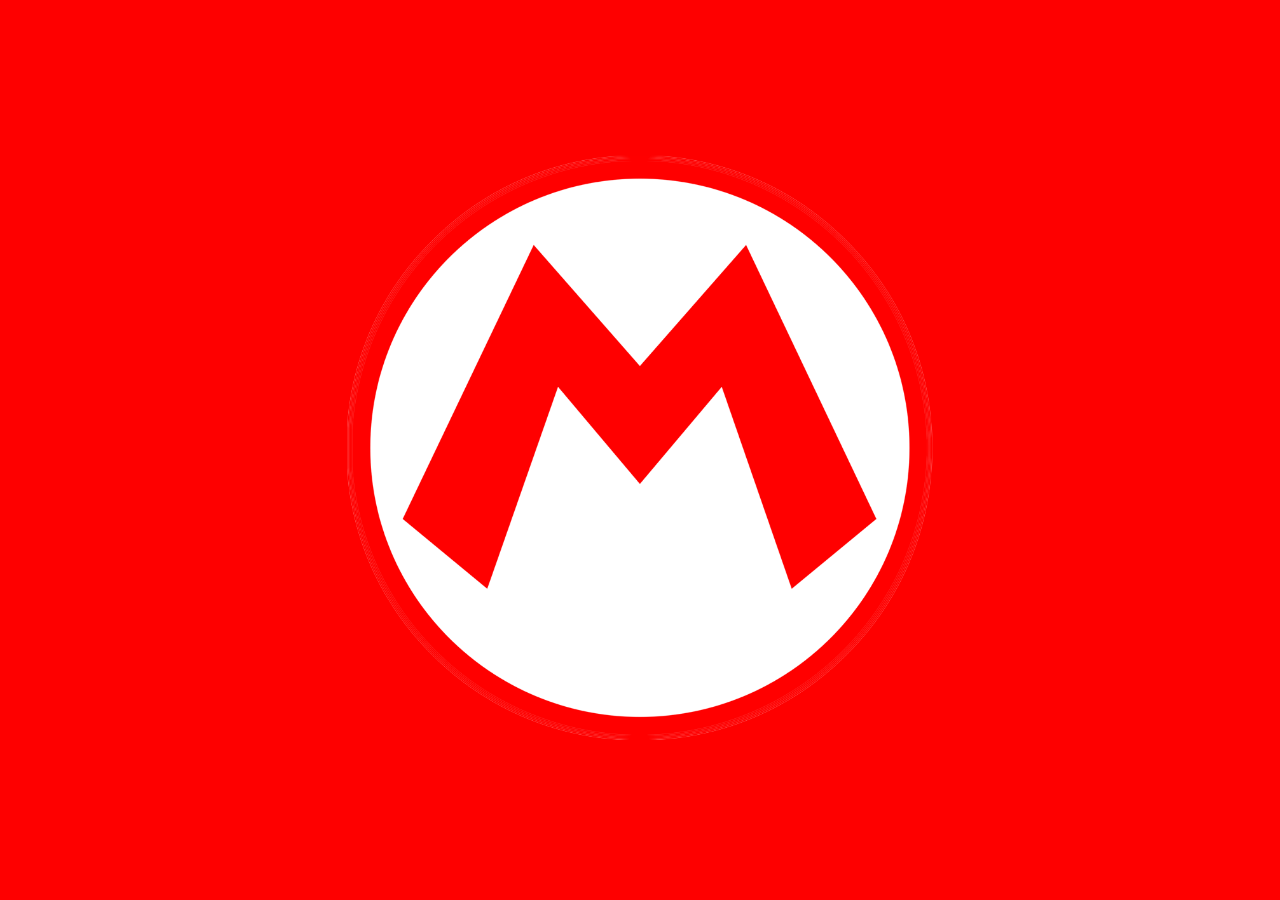
<file: index.html>
<!DOCTYPE html>
<html lang="en">
  <head>
    <meta charset="UTF-8" />
    <meta http-equiv="X-UA-Compatible" content="IE=edge" />
    <meta name="viewport" content="width=device-width, initial-scale=1.0" />
    <title>Mario Bross</title>
    <link rel="stylesheet" href="styles.css" />
    <link rel="stylesheet" href="welcome.css" />
  </head>

  <body>
    <header></header>
    <main>
      <section class="welcome">
        <img
          src="images/a083f072d006f15b1fd1f35505ec85c7.png"
          alt=""
          onclick="location.href='./form.html'"
        />
      </section>
    </main>
    <footer></footer>
  </body>
</html>
</file>
<file: styles.css>
* {
  margin: 0px;
  position: relative;
  box-sizing: border-box;
}

img {
  width: 100%;
  height: 100%;
  object-fit: cover;
  display: block;
}
</file>
<file: welcome.css>
body {
  background-color: rgba(254, 0, 0, 1);
}

.welcome {
  height: 100dvh;
  height: 100vh;
  overflow: hidden;
}

.welcome > img {
  cursor: pointer;
  position: absolute;
  width: 600px;
  height: 600px;
  top: 50%;
  left: 50%;
  transform: translate(-50%, -50%);
  object-fit: contain;
}
</file>
